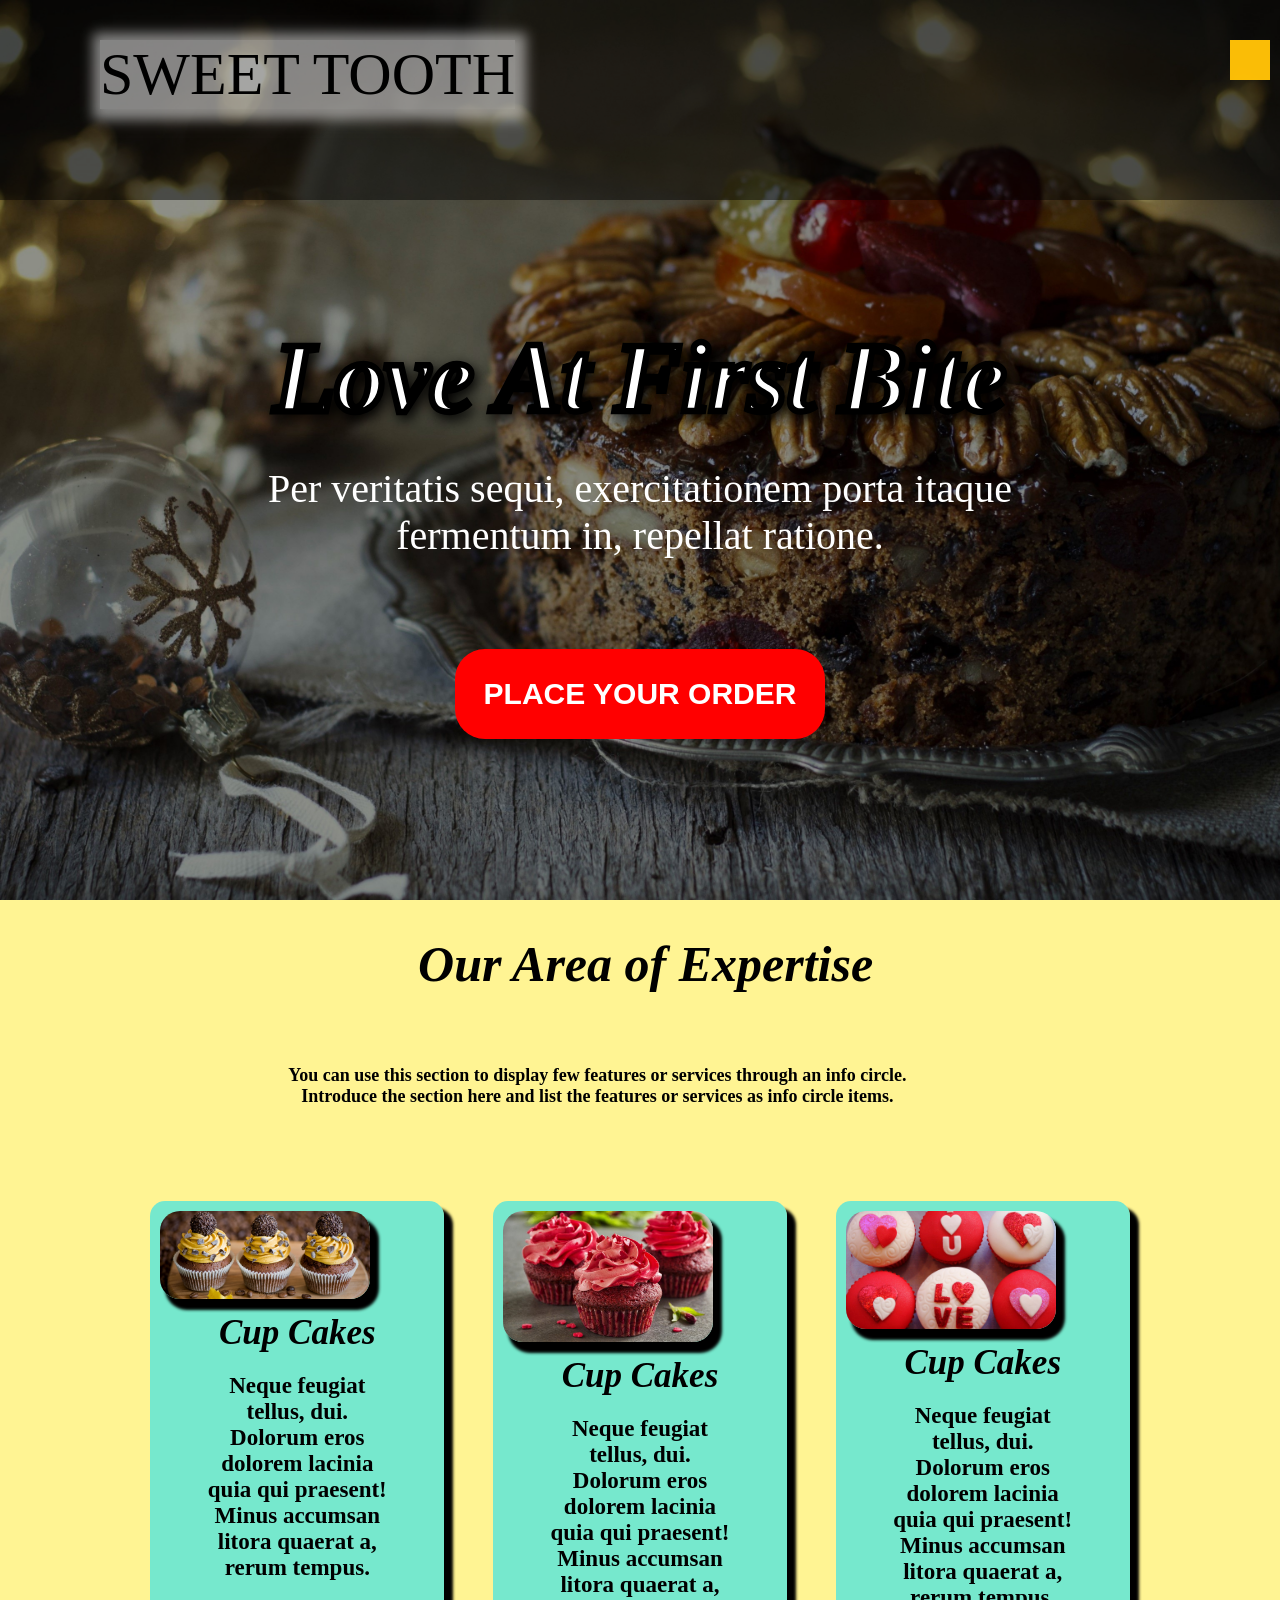
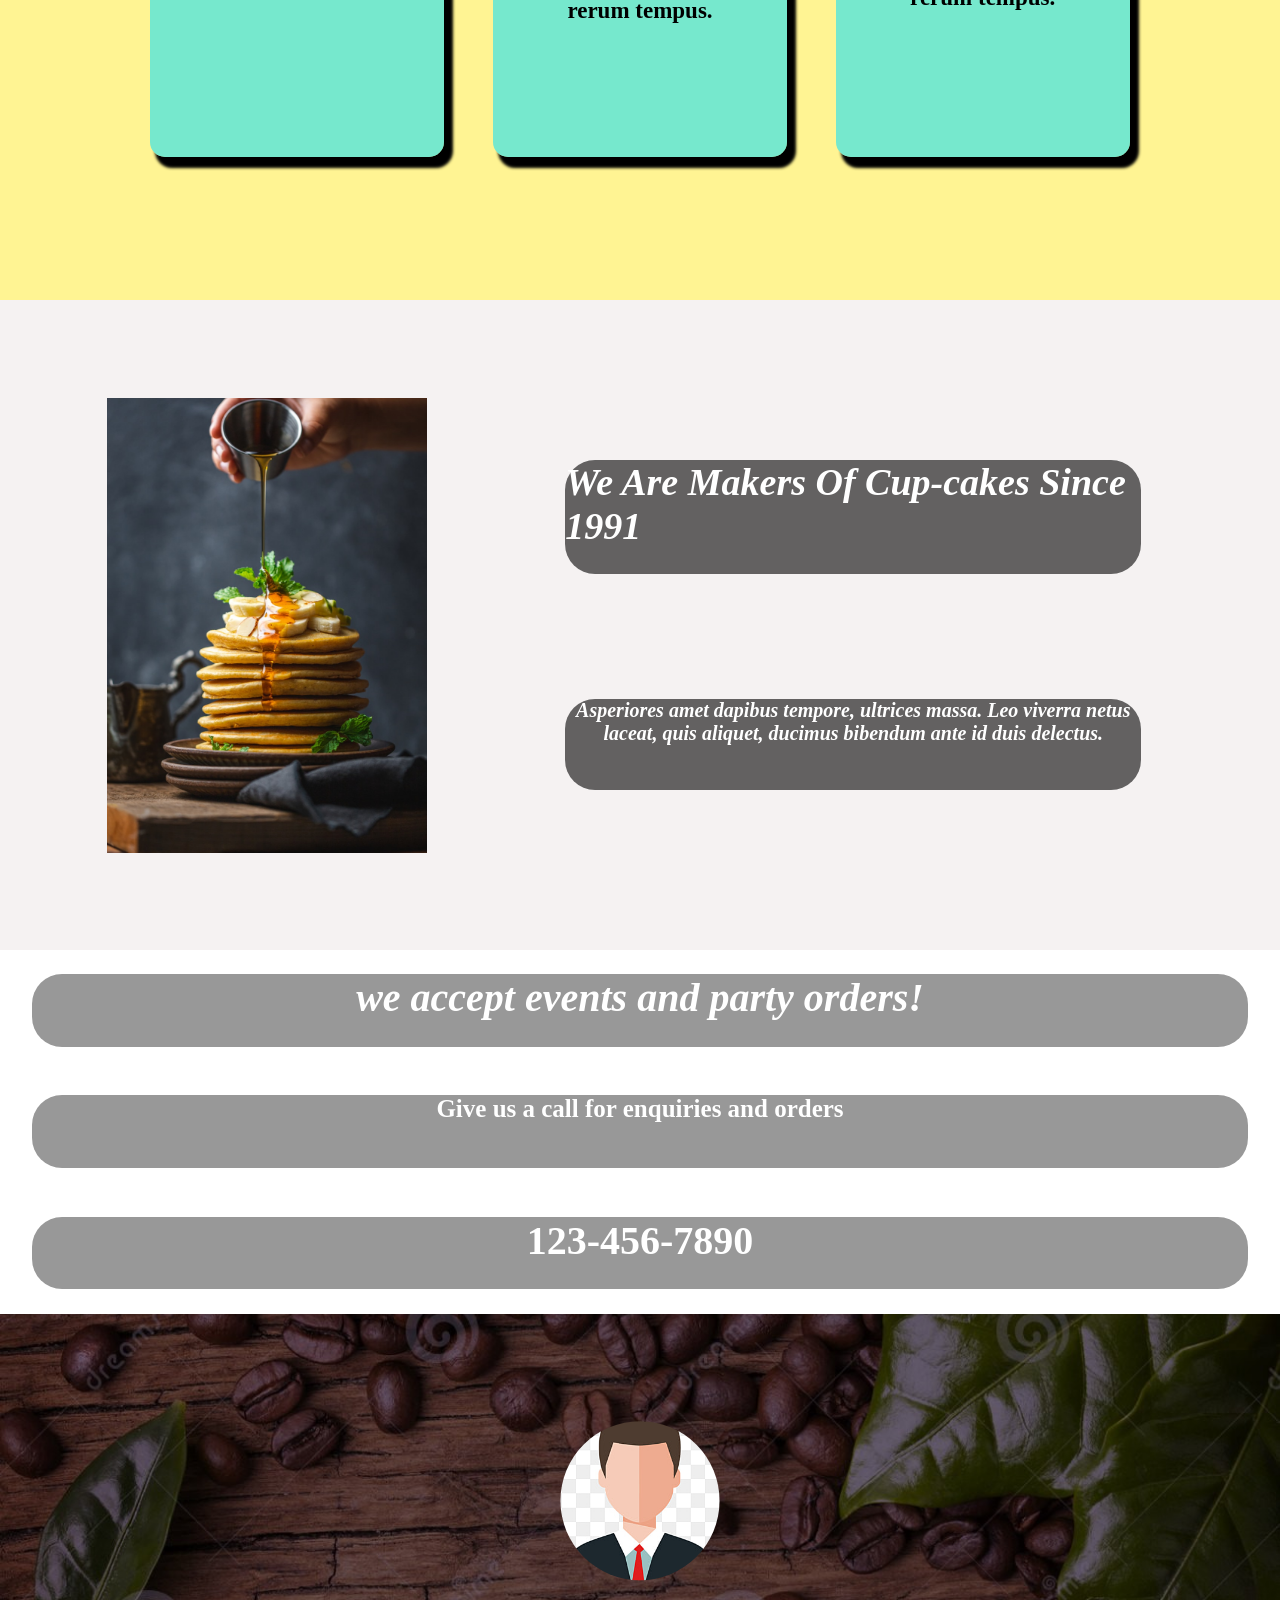
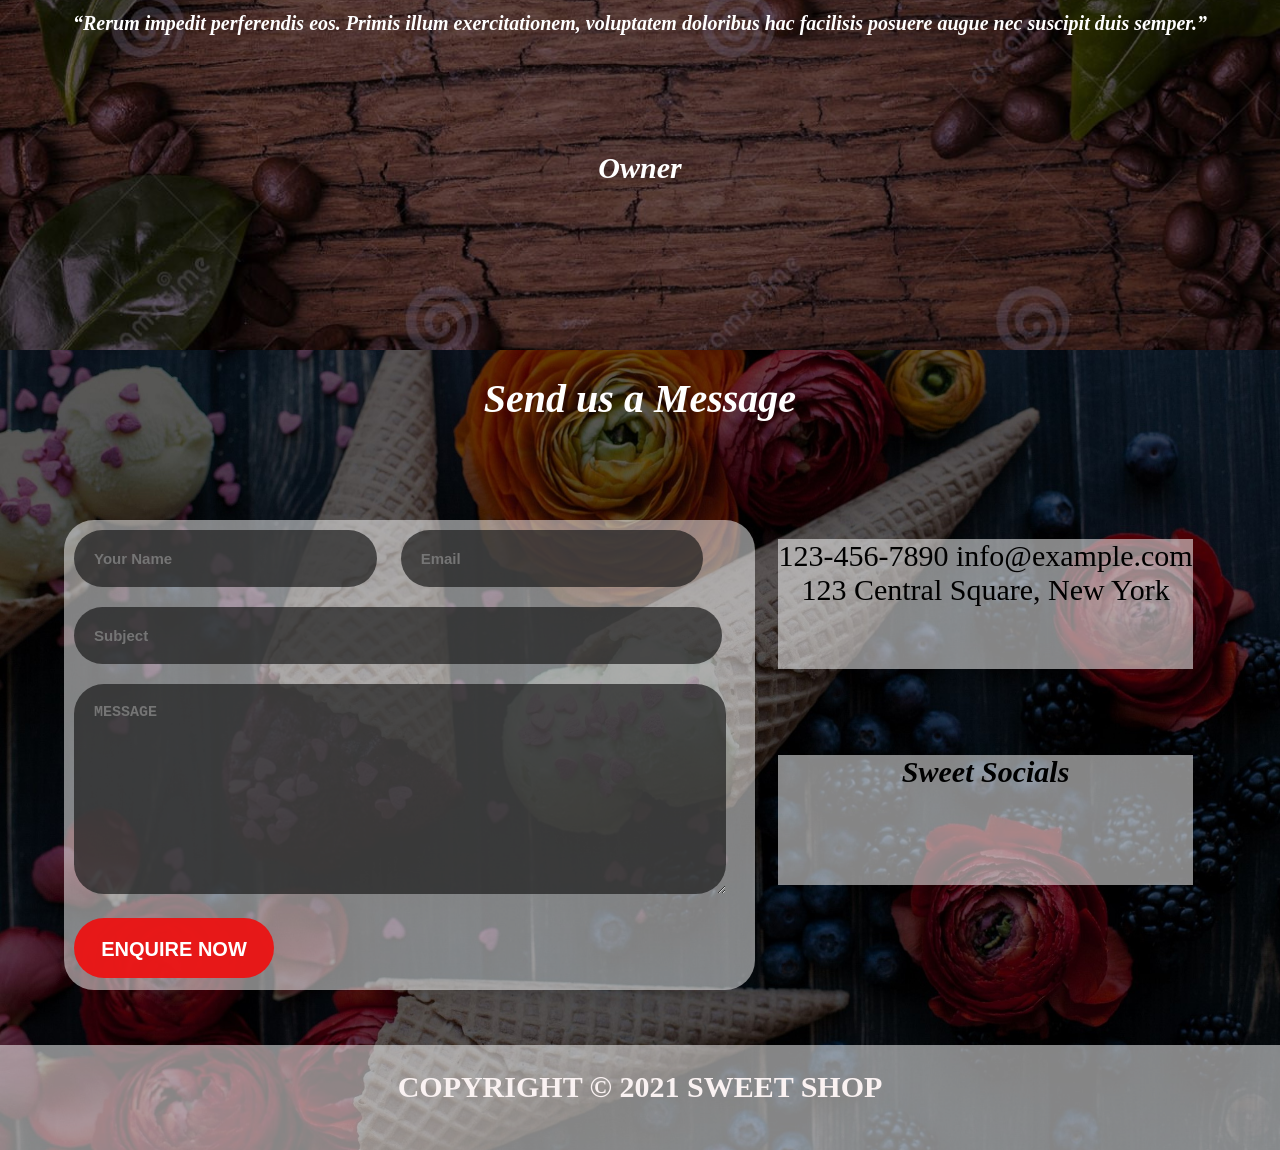
<file: index.html>
<!DOCTYPE html>
<html lang="en">
<head>
    <meta charset="UTF-8">
    <meta http-equiv="X-UA-Compatible" content="IE=edge">
    <meta name="viewport" content="width=device-width, initial-scale=1.0">
    <title>Project-2</title>
    <link rel="stylesheet" href="/index.css">
    <link rel="preconnect" href="https://fonts.gstatic.com">
</head>
<body>
    <div id="container">


        <div id="box-1" class="box">

            

            <nav id="nav">
                <div class="logo">SWEET TOOTH</div>
                <div class="option" id="as">
                <ul type="none">
                    <li class="li1 li"> <a href="@"> HOME</a></li>
                    <li class="li2 li"> <a href="@"> ABOUT</a></li>
                    <li class="li3 li"> <a href="@">GALLERY</a> </li>
                    <li class="li4 li"> <a href="@"> OUR CAKES</a></li>
                    <li class="li5 li"> <a href="@"> CONTACT US</a></li>
                </ul>
            </div>
          <button class="bar" id="btn"  onclick="show()"></button>
            </nav>


            <div class="content"  id="con">
                <div class="first dabba">Love At First Bite</div>
                <div class="second dabba">Per veritatis sequi, exercitationem porta itaque fermentum in, repellat ratione.</div>
                    <div class="thrid dabba"><button class="btn">PLACE YOUR ORDER</button></div>
            </div>
        
        </div>



        <div id="box-2" class="box">
            <div class="innerbox">
            <div class="innerbox-1 ss">Our Area of Expertise
            </div>
            <div class="innerbox-2 ss">You can use this section to display few features or services through an info circle. Introduce the section here and list the features or services as info circle items.

            </div>
            <div class="innerbox-3">
                <div class="slide1 slide">
                    <img src="/cupcakes1.jpg" alt="">

                      <h3>Cup Cakes</h3>

                      <p class="para">Neque feugiat tellus, dui. Dolorum eros dolorem lacinia quia qui praesent! Minus accumsan litora quaerat a, rerum tempus.</p>

                </div>
                <div class="slide2 slide">
                    <img src="/cupcakes2.jpg" alt="">

                      <h3>Cup Cakes</h3>

                      <p class="para">Neque feugiat tellus, dui. Dolorum eros dolorem lacinia quia qui praesent! Minus accumsan litora quaerat a, rerum tempus.</p>

                </div>
                <div class="slide3 slide">
                    <img src="/cupcakes3.jpg" alt="">

                      <h3>Cup Cakes</h3>

                      <p class="para">Neque feugiat tellus, dui. Dolorum eros dolorem lacinia quia qui praesent! Minus accumsan litora quaerat a, rerum tempus.</p>

                </div>
            </div>
            </div>
        </div>
        <div id="box-3" class="box">

            <div class="box3inner1  inne"></div>
            <div class="box3inner2  inne">
                <div class="box3innerone1">We Are Makers Of Cup-cakes Since 1991</div>
                <div class="box3innerone2">Asperiores amet dapibus tempore, ultrices massa. Leo viverra netus laceat, quis aliquet, ducimus bibendum ante id duis delectus.</div>
                <!-- <div class="box3innerone3 inne"><button class="btn">PLACE YOUR ORDER </button></div> -->
            </div>

        </div>
        <div id="box-4" class="box">
<div class="box4inner1">
    <div class="box4innerone1  iner">We Accept Events And Party Orders!</div>
    <div class="box4innerone2  iner">Give us a call for enquiries and orders</div>
    <div class="box4innerone3  iner">123-456-7890</div>
</div>
<div class="box4inner2">
    <div class="box4innertwo">
        <div class="box4innertwo1"><img src="/founder.jpg (2).jpg" alt=""></div>
        <div class="box4innertwo2">“Rerum impedit perferendis eos. Primis illum exercitationem, voluptatem doloribus hac facilisis posuere augue nec suscipit duis semper.”</div>
        <div class="box4innertwo3">Owner</div>
    </div>
</div>

        </div>
        <div id="box-5" class="box">
           <div class="box5inner1">Send us a Message</div>
           <div class="box5inner2">
               <div class="box5innerone1">
                   <form action="@">
                       <div class="naamemail">
                     <input type="text" placeholder="Your Name">
                     <input type="email" placeholder="Email">
                    </div>
                    <div class="sub">
                        <input type="text" placeholder="Subject">
                    </div>
                    <div class="address">
                    <textarea name="addres" id="addres" cols="30" rows="10" placeholder="MESSAGE"></textarea>
                    </div>
                    <div class="enqu">
                        <input type="submit" value="ENQUIRE NOW" >
                    </div>
                   </form>
               </div>
               <div class="box5innerone2">
                  
                   <div class="box5innertwo1  inr">123-456-7890
                    info@example.com
                    123 Central Square, New York</div>
                   <div class="box5innertwo2  inr">Sweet Socials</div>
                   <div class="box5innertwo3  ">
                </div>
                   
                   
               </div>
           </div>
           <div class="box5inner3">Copyright © 2021 Sweet Shop</div>
        </div>
        <!-- <div id="box-6" class="box">BOX-6</div> -->
    </div>


    <script>

       
         function show(){
            let bar=document.getElementById('btn');
         let option=document.getElementById('as');
         let con=document.getElementById('con');
             if(option.style.display=='none'){
                 option.style.display='block';
                 con.style.display='none';
             }
             else{
                 option.style.display='none';
                 con.style.display='block';
             }

         }

        //  let btn=documnt.getElementById('btn');
        //  btn.addEventListener('mouseover', function how(){
        //     let option=document.getElementById('as');
        //     if(option.style.display!='none'){
        //         option.style.display='none'
        //     }
        //     else{
        //         option.style.display='block';
        //     }
        //  });

    </script>

</body>
</html>
</file>
<file: index.css>
*{
    margin: 0%;
    padding: 0%;
}
#container{
    /* border: 2px solid black; */
    display: grid;
}
.box{
    /* border: 2px solid black; */
    width: 100%;
    height: 100vh;
}
#box-1{
    display: flex;
    flex-direction: column;
    /* justify-content: flex-start; */
    background: url('/cakes.jpg')  no-repeat center center/cover;
    /* filter: brightness(0.75) !important; */
   
}

.box-1inner{
    width: 100%;
    height: 100%;
    /* background-color: #0000005c; */
}


#nav{
    display: flex;
    /* border: 2px solid rgb(252, 248, 248); */
    width: 100%;
    height: 80px;
    /* filter: blur(1.8px); */
    color: white;
    background-color: rgba(0, 0, 0, 0.473);
}

.logo{
    /* border: 2px solid white;
     */
     box-shadow: 2px 2px 12px 9px hsl(0, 0%, 100%,0.5);
    font-size: 30px;
    background-color: hsl(0, 0%, 100%,0.5);
    color: black;
    text-align: center;
    position: absolute;
    left: 100px;
    top: 20px;
}

.bar{
    width: 20px;
    height: 20px;
    background-color: rgb(255 193 7 / 98%);
    position: absolute;
    right: 10px;
    top: 10px;
    display: none;
    border: none;
}
.option ul{
    display: flex;
    flex-direction: row;
    width: 595px;
    height: 20px;
    padding: 10px 20px;
    /* margin: 10px; */
    justify-content: left;
    background-color: hsl(0, 0%, 100%,0.5);
    box-shadow: 2px 2px 12px 9px hsl(0, 0%, 100%,0.5);
}
.option{
    margin-left: 19px;
    align-self: center;
    position: absolute;
    right: 50px;
}

 .li a{
    padding: 10px;
    color: black;
    text-decoration: none;
   font-weight: bolder;
}
.li a:hover{
    color: red;
}
.content{
    width: 800px;
    height: 500px;
    margin: auto;
    /* border: 2px solid white; */
}

.first{
    /* border: 2px solid white ; */
    width: 750px;
    margin: auto;
    margin-top: 20px;
    font-size: 80px;
    color: white;
    -webkit-text-strokes:0.5vw black;
    font-style: italic;
    font-family: cursive;
    font-weight: bolder;
    filter: drop-shadow(3px 5px 7px black);
    -webkit-text-stroke: 0.5vw black;
}
.second{
    width: 600px;
    /* border: 2px solid white ; */
    margin: auto;
    margin-top: 30px;
    font-size: 25px;
    color: white;
}
.thrid{
    width: 200px;
    /* border: 2px solid white; */
    margin: auto;
    margin-top: 30px;
}
.btn{
    width: 200px;
    height: 60px;
    color: white;
    background-color: red;
    border-radius: 30px;
    border: none;
    font-weight: bolder;
    margin-top: 60px;
}
.btn:hover{
    background-color: rgba(255, 0, 0, 0.589);
    color: black;
    font-weight: bolder;
}
#box-2{
    height: 1000px;
    background-color: #ffeb3b8c;
}

.innerbox{
    /* border: 2px solid black; */
    width: 85%;
    height: 95%;
    margin: auto;
}

.ss{
    /* border: 2px solid black; */
    width: 90%;
    height: 10%;
    margin: 35px 60px;

}

.innerbox-3{
    display: flex;
    flex-direction: row;
    justify-content: space-between;
    align-items: center;
    /* border: 2px solid black; */
    width: 90%;
    height: 65%;
    margin: auto;
   
}

.slide{
    /* border: 2px solid black; */
    width: 30%;
    height: 90%;
    border-radius: 15px;
    background-color: #27e1efa1;
    box-shadow: 7px 9px 3px 2px black !important;
}
.innerbox-1{
    font-size: 50px;
    text-align: center;
    font-weight: bolder;
    font-style: italic;
    font-family: cursive;
}
.innerbox-2{
    font-size: 20px;
    font-weight: bolder;
    font-family: cursive;
    text-align: center;
    width: 60%;
    margin: 20px 245px;
}
.innerbox-3 img{
    max-width: 328px;
    /* max-height: 300px; */
    margin: 10px;
    border-radius: 20px;
    box-shadow: 7px 9px 3px 2px black !important;
}

.innerbox-3 h3{
    /* border: 2px solid black; */
    width: 195px;
    height: 50px;
    margin: auto;
    font-size: 35px;
    text-align: center;
    font-weight: bolder;
    font-style: oblique;
    font-family: cursive;
}

.para{
    /* border: 2px solid black; */
    width: 195px;
    height: 220px;
    margin-top: 10px;
    margin: auto;
    font-size: 23px;
    font-weight: bolder;
    text-align: center;
    padding: 10px;
}


#box-3{
    height: 650px;
    display: flex;
    flex-direction: row;
    align-items: center;
    justify-content: space-evenly;
    background-color: #e6dfdf69;
}

.inne{
    /* border: 2px solid black; */
    height: 90%;
    width: 30%;
}

.box3inner1{
    width: 25%;
    background: url('/pancakes.jpg') no-repeat center center/cover;
}

.box3inner2{
    width: 50%;
    height: 70%;
}

.box3inner2{
    display: flex;
    flex-direction: column;
    align-items: center;
    justify-content: center;
}

.box3innerone1{
    /* border: 2px solid black; */
    width: 90%;
    height: 25%;
    margin-top: 15px;
    margin: auto;
    font-size: 38px;
    font-weight: bolder;
    font-style: italic;
    font-family: cursive;
    background-color: rgba(0, 0, 0, 0.596);
    color: white;
    border-radius: 30px;
}

.box3innerone2{
    /* border: 2px solid black; */
    width: 90%;
    height: 20%;
    margin: auto;
    text-align: center;
    font-size: 20px;
    font-weight: bolder;
    font-style: italic;
    background-color: rgba(0, 0, 0, 0.596);
    color: white;
    border-radius: 30px;
    /* margin: 10px 10px; */
}
.box3innerone3{
    width: 200px;
    height: 60px;
}

#box-4{
    height: 1000px;
    display: flex;
    flex-direction: column;
    background: url('/creamroll.jpg') no-repeat center center/cover;
    /* filter: brightness(.2); */
    background-attachment: fixed;
}
.box4inner1{
    /* border: 2px solid black; */
    width: 100%;
    height: 40%;
    display: flex;
    flex-direction: column;
    justify-content: space-between;
}

.iner{
    width: 50%;
    height: 20%;
    /* border: 2px solid black; */
    margin: auto;
    text-align: center;
}
.box4innerone1{
    font-size: 40px;
    font-weight: bolder;
    font-family: cursive;
    font-style: italic;
    text-transform: lowercase;
    background-color: rgba(0, 0, 0, 0.404);
    color: white;
    border-radius: 30px;
}

.box4innerone2{
    font-size: 25px;
    font-weight: bolder;
    font-family: cursive;
    background-color: rgba(0, 0, 0, 0.404);
    color: white;
    border-radius: 30px;
}
.box4innerone3{

    font-size: 40px;
    font-weight: bolder;
    font-family: fantasy;
    background-color: rgba(0, 0, 0, 0.404);
    color: white;
    border-radius: 30px;
}

.box4inner2{
    display: flex;
    justify-content: center;
    align-items: center;
    /* border: 2px solid black; */
    width: 100%;
    height: 70%;
    background: url('/coffeebeans.jpg') no-repeat center center/cover;
}

.box4innertwo{
    display: flex;
    flex-direction: column;
    justify-content: center;
    align-items: center;
    margin: 10px ;
    /* border: 2px solid black; */
    width: 60%;
    height: 50%;
}
.box4innertwo1 img{
    max-width: 215px;
    clip-path: circle(37% at 50% 50%);
}

.box4innertwo2{
/* border: 2px solid black; */
width: 95%;
height: 30%;
text-align: center;
font-size: 25px;
font-weight: bolder;
font-style: italic;
font-family: cursive;
color:white;
}

.box4innertwo3{
    /* border: 2px solid black; */
    width: 95%;
    height: 30%;
    text-align: center;
    padding-top: 20px;
    font-size: 35px;
    font-weight: bolder;
    font-style: italic;
    font-family: cursive;
    color:white;
}


#box-5{
    /* border: 2px solid black; */
    width: 100%;
    height: 800px;
    background: url('/icecream.jpg.jpg') no-repeat center center/cover;
    display: flex;
    flex-direction: column;
    justify-content: space-between;
    align-items: center;
}

.box5inner1{
    /* border: 2px solid rgb(236, 231, 231); */
    width: 70%;
    height: 10%;
    font-size: 40px;
    font-weight: bolder;
    font-style: italic;
    font-family: cursive;
    text-align: center;
    padding-top: 25px;
    color: white;
}
.box5inner2{
    /* border: 2px solid white; */
    width: 90%;
    height: 60%;
    margin-top: 10px;
    display: flex;
    flex-direction: row;
    justify-content: space-between;
    align-items: center;
}
.box5inner3{
    /* border: 2px solid white; */
    width: 100%;
    height: 10%;
    font-size: 30px;
    font-weight: bolder;
    text-transform: uppercase;
    text-align: center;
    padding-top: 25px;
    color: rgb(250, 242, 242);
    background-color: rgba(0, 0, 0, 0.568);
}
.box5innerone1{
    /* border: 2px solid rgb(253, 250, 250); */
    width:60%;
    height: 98%;
    background-color: rgba(255, 255, 255, 0.507);
    border-radius: 30px;
}

input,textarea{
    padding: 20px;
    font-size: 15px;
    font-weight: bolder;
    border: none;
    border-radius: 30px;
    background-color: rgb(20 21 21 / 66%);
    color: rgb(248, 239, 239);
    outline: none;
}
input[type="text"],input[type="email"]{
    width: 40%;
    margin: 10px;
}
input[placeholder="Subject"],textarea{
    width: 88.5%;
    margin: 10px;
}
input[type="submit"]{
    margin: 10px;
    width: 200px;
    height: 60px;
    background-color: #ec1111f0;
    border-radius: 30px;
    border: none;
    font-size: 20px;
    font-weight: bolder;
    color: white;
}

.box5innerone2{
    /* border: 2px solid white; */
    width: 40%;
    height: 90%;
    display: flex;
    flex-direction: column;
    justify-content: space-between;
}

.inr{
    /* border: 2px solid white; */
    width: 100%;
    height: 30%;
}

.box5innertwo1{
    width: 50%;
    align-self: center;
    font-size: 25px;
    color: white;
    text-align: center;
}
.box5innertwo2{
    width: 50%;
    color: white;
    align-self: center;
    font-size: 40px;
    font-weight: 900;
    font-style: italic;
    font-family: cursive;

}

.fab{
    max-width: 100px;
}

/* @MEDIA QUERIES START FROM HERE */


@media all and (max-width:480px){
    #box-1{
        background: url('/cakes.jpg')  no-repeat center center/cover;
        /* filter: brightness(0.5); */
        width: 100%;
    }
    #nav{
        height: 90px;
        width: 100%;
        flex-direction: column;
        position: unset;
        border-radius: 20px;
    }
    .logo{
        position: unset;
        height: 30px;
        margin: 20px;
        border: none;
    }
    .option{
        position: unset;
        width: 100%;
        margin-top: 30px;
        display: none;
    }
    .option ul{
        /* border: 2px solid white; */
        width: 83%;
        height: 215px;
        flex-direction: column;
        justify-content: center;
        align-items: center;
        /* margin: -5px; */
        margin-left: -5px;
        /* display: none; */
    
    }
    .li a{
        padding: 0px;
        color: black;
        text-decoration: none;
       font-size: 20px;
       font-weight: bolder;
    }
    .bar{
        display: block;
        top: 29px;
    }
    .content{
        width: 95%;
        height: 370px;
        /* margin: auto; */
        /* border: 2px solid white; */
    }
    
    .first{
        /* border: 2px solid white ; */
        width: 320px;
        margin: auto;
        margin-top: 20px;
        font-size: 35px;
        font-weight: bolder;
        color: white;
        -webkit-text-strokes:0.5vw black;
        font-style: italic;
        filter: drop-shadow(3px 5px 7px black);
        font-family: cursive;
      
    }
    .second{
        width: 315px;
        /* border: 2px solid white ; */
        margin: auto;
        margin-top: 30px;
        font-size: 20px;
        color: white;
        text-align: center;
    }
    .thrid{
        width: 200px;
        /* border: 2px solid white; */
        margin: auto;
        margin-top: 30px;
    }
    .btn{
        width: 200px;
        height: 60px;
        color: white;
        background-color: red;
        border-radius: 30px;
        border: none;
        font-weight: bolder;
    }
    

    .ss{
        /* border: 2px solid black; */
        width: 90%;
        height: 10%;
        margin: 22px 14px ;
    }

    .innerbox-3{
      
    flex-direction: column;
    height: 70%;

    }

    .slide{
        /* border: 2px solid black; */
        width: 93%;
        height: 30%;
    }

    .innerbox-1{
        font-size: 28px;
        font-weight: bolder;
    
    }
    .innerbox-2{
        font-size: 13px;
    }
    .innerbox-3 img{
       
    max-width: 210px;
    margin: 10px 15px;
    border-radius: 10px;
    }
    .innerbox-3 h3{
        margin: -5px 28px;
    }
    .para{
        display: none;
    }
   #box-3{
       flex-direction: column;
       height: 750px;
   }
   .box3inner1{
       width: 100%;
       height: 40%;
   }
   .box3inner2{
       width: 100%;
       height: 60%;
   }
   .box3innerone1{
       font-size: 30px;
       text-align: center;
   }
   .box3innerone2{
       font-size: 17px;
       margin: 70px;
       text-align: center;
   }
   .box3innerone3{
       margin-bottom: 20px;
   }
   .iner{
    width: 95%;
    height: 20%;
    /* border: 2px solid black; */
    margin: auto;
    text-align: center;
}
.box4innerone1{
    font-size: 33px;
    font-weight: bolder;
    font-family: cursive;
    font-style: italic;
    text-transform: lowercase;
}

.box4innerone2{
    font-size: 19px;
    font-weight: bolder;
    font-family: cursive;
}
.box4innerone3{

    font-size: 40px;
    font-weight: bolder;
    font-family: fantasy;
}

.box4innertwo{
    display: flex;
    flex-direction: column;
    justify-content: center;
    align-items: center;
    margin: 10px;
    /* border: 2px solid black; */
    width: 85%;
    height: 85%;
}

.box4innertwo1 img{
    max-width: 215px;
    clip-path: circle(37% at 50% 50%);
}

.box4innertwo2{
/* border: 2px solid black; */
width: 95%;
height: 30%;
text-align: center;
font-size: 20px;
font-weight: bolder;
font-style: italic;
font-family: cursive;
}

.box4innertwo3{
    /* border: 2px solid black; */
    width: 95%;
    height: 30%;
    text-align: center;
    padding-top: 20px;
    font-size: 30px;
    font-weight: bolder;
    font-style: italic;
    font-family: cursive;
}

#box-5{
    height: 1000px;
}
.box5inner1{
    width: 100%;
    font-size: 34px;
}

.box5inner2{
    flex-direction: column;
    width: 100%;
    height: 83%;
}

.box5inner3{
    font-size: 17px;
}

.box5innerone1{
    width: 100%;
}
input[type="text"],input[type="email"]{
    width: 30%;
}
input[placeholder="Subject"]{
    display: none;
}
input[type='submit']{
    align-self: center;
}
textarea{
    margin: 5px;
}

.inr{
    width: 100%;
    height: 20%;
    justify-content: space-around;
    padding: 25px 0px;
    text-align: center;
}


/* .box5innertwo2{
    height: 30%;
} */
.box5inner3{
    height: 5%;
}

.box5innerone2{
    flex-direction: column;
    width: 100%;
}

}


@media all and (min-width:500px) and (max-width:780px){

    #nav{
        height: 170px;
    }

     .logo{
         font-size: 50px;
         margin-top: 15px;
     }

    .option{
        display: none;
    }
    .bar{
        display: block;
        right: 10px;
        top: 40px;
        width: 35px;
        height: 35px;
    
    }
    .option{
        position: unset;
        width: 100%;
        margin-top: 30px;
        display: none;
        margin-top: 455px;
    }
    .option ul{
        /* border: 2px solid white; */
        width: 91%;
        height: 215px;
        flex-direction: column;
        justify-content: center;
        align-items: center;
        /* margin: -5px; */
        margin-left: -5px;
        /* display: none; */
    
    }
    .li a{
        
    padding: 0px;
    color: black;
    text-decoration: none;
    font-size: 35px;

    }

   .content{
       width: 750px;
       margin: auto;
   }

   .first{
       width: 700px;
       text-align: center;
       filter: drop-shadow(3px 5px 7px black);
    
    
   }
   .ss{
    /* border: 2px solid black; */
    width: 90%;
    height: 10%;
    margin: 22px 30px ;
}
.innerbox-3 img{
    max-width: 160px;
}
.innerbox-3 h3{
    width: 150px;
    font-size: 30px;
}

.para{
        width: 130px;
    font-size: 21px;
}
.box3inner1{
    height: 70%;
}
.box3innerone1{
    font-size: 31px;
}
.box3innerone2{
font-size: 17px;
}

.box3innerone3{
    margin-bottom: 40px;
}
.iner{
    width: 95%;
    height: 20%;
    /* border: 2px solid black; */
    margin: auto;
    text-align: center;
}
.box4innerone1{
    font-size: 40px;
    font-weight: bolder;
    font-family: cursive;
    font-style: italic;
    text-transform: lowercase;
}

.box4innerone2{
    font-size: 25px;
    font-weight: bolder;
    font-family: cursive;
}
.box4innerone3{

    font-size: 40px;
    font-weight: bolder;
    font-family: fantasy;
}

.box4innertwo{
    display: flex;
    flex-direction: column;
    justify-content: center;
    align-items: center;
    margin: 10px;
    /* border: 2px solid black; */
    width: 102%;
    height: 75%;
}

.box4innertwo1 img{
    max-width: 215px;
    clip-path: circle(37% at 50% 50%);
}

.box4innertwo2{
/* border: 2px solid black; */
width: 95%;
height: 30%;
text-align: center;
font-size: 20px;
font-weight: bolder;
font-style: italic;
font-family: cursive;
}

.box4innertwo3{
    /* border: 2px solid black; */
    width: 95%;
    height: 30%;
    text-align: center;
    padding-top: 20px;
    font-size: 30px;
    font-weight: bolder;
    font-style: italic;
    font-family: cursive;
    
}
input[type="text"],input[type="email"]{
    width: 30%;
}
input[placeholder="Subject"]{
    width: 77%;
}

.inr{
    width: 90%;
    font-size: 30px;
    text-align: center;
    color: black;
    background-color: #ffffff85;
}
.box5inner3{
    background-color: #ffffff85;
}

}

@media all and (min-width:1000px) and (max-width:1450px){
#nav{
    height: 200px;

}
.logo{
    font-size: 60px;
    top: 40px;
}

.option{
    display: none;
}
.bar{
    display: block;
    right: 10px;
    top: 40px;
    width: 35px;
    height: 35px;

}
.option{
    position: unset;
    width: 100%;
    margin-top: 30px;
    display: none;
    margin-top: 630px;
}
.option ul{
    /* border: 2px solid white; */
    width: 95%;
    height: 340px;
    flex-direction: column;
    justify-content: center;
    align-items: center;
    /* margin: -5px; */
    margin-left: -5px;
    /* display: none; */

}
.li a{
    
padding: 0px;
color: black;
text-decoration: none;
font-size: 45px;
font-weight: bolder;

}
.content{
    width: 1000px;
    margin: auto;
}
.first{
    width: 950px;
    text-align: center;
    filter: drop-shadow(3px 5px 7px black);
     font-size: 100px;
     font-weight: bolder;
}
.second{
    width: 900px;
    font-size: 40px;
    text-align: center;
}
.thrid{
 
    width: 370px;
    height: 90px;
    font-size: 30px;

}
.btn{
    width: 200px;width: 370px;
    height: 90px;
    font-size: 30px;
}
.bar{
    width: 40px;
    height: 40px;
}

.innerbox-2{
    font-size: 18px;
    margin: 10px 175px
}

.innerbox-3 img{
    max-width: 210px;
}
.box3inner1{
    height: 70%;
}

.box3innerone3{
    width: 300px;
    height: 100px;

}
.box3innerone3 .btn{
    width: 300px;
}

.iner{
    width: 95%;
    height: 20%;
    /* border: 2px solid black; */
    margin: auto;
    text-align: center;
}
.box4innerone1{
    font-size: 40px;
    font-weight: bolder;
    font-family: cursive;
    font-style: italic;
    text-transform: lowercase;
}

.box4innerone2{
    font-size: 25px;
    font-weight: bolder;
    font-family: cursive;
}
.box4innerone3{

    font-size: 40px;
    font-weight: bolder;
    font-family: fantasy;
}

.box4innertwo{
    display: flex;
    flex-direction: column;
    justify-content: center;
    align-items: center;
    margin: 10px;
    /* border: 2px solid black; */
    width: 102%;
    height: 75%;
}

.box4innertwo1 img{
    max-width: 215px;
    clip-path: circle(37% at 50% 50%);
}

.box4innertwo2{
/* border: 2px solid black; */
width: 95%;
height: 30%;
text-align: center;
font-size: 20px;
font-weight: bolder;
font-style: italic;
font-family: cursive;
}

.box4innertwo3{
    /* border: 2px solid black; */
    width: 95%;
    height: 30%;
    text-align: center;
    padding-top: 20px;
    font-size: 30px;
    font-weight: bolder;
    font-style: italic;
    font-family: cursive;
}
input[type="text"],input[type="email"]{
    width: 38%;
}
input[placeholder="Subject"]{
    width: 88%;
}

.inr{
    width: 90%;
    font-size: 30px;
    text-align: center;
    color: black;
    background-color: #ffffff85;
}
.box5inner3{
    background-color: #ffffff85;
}
}
</file>
